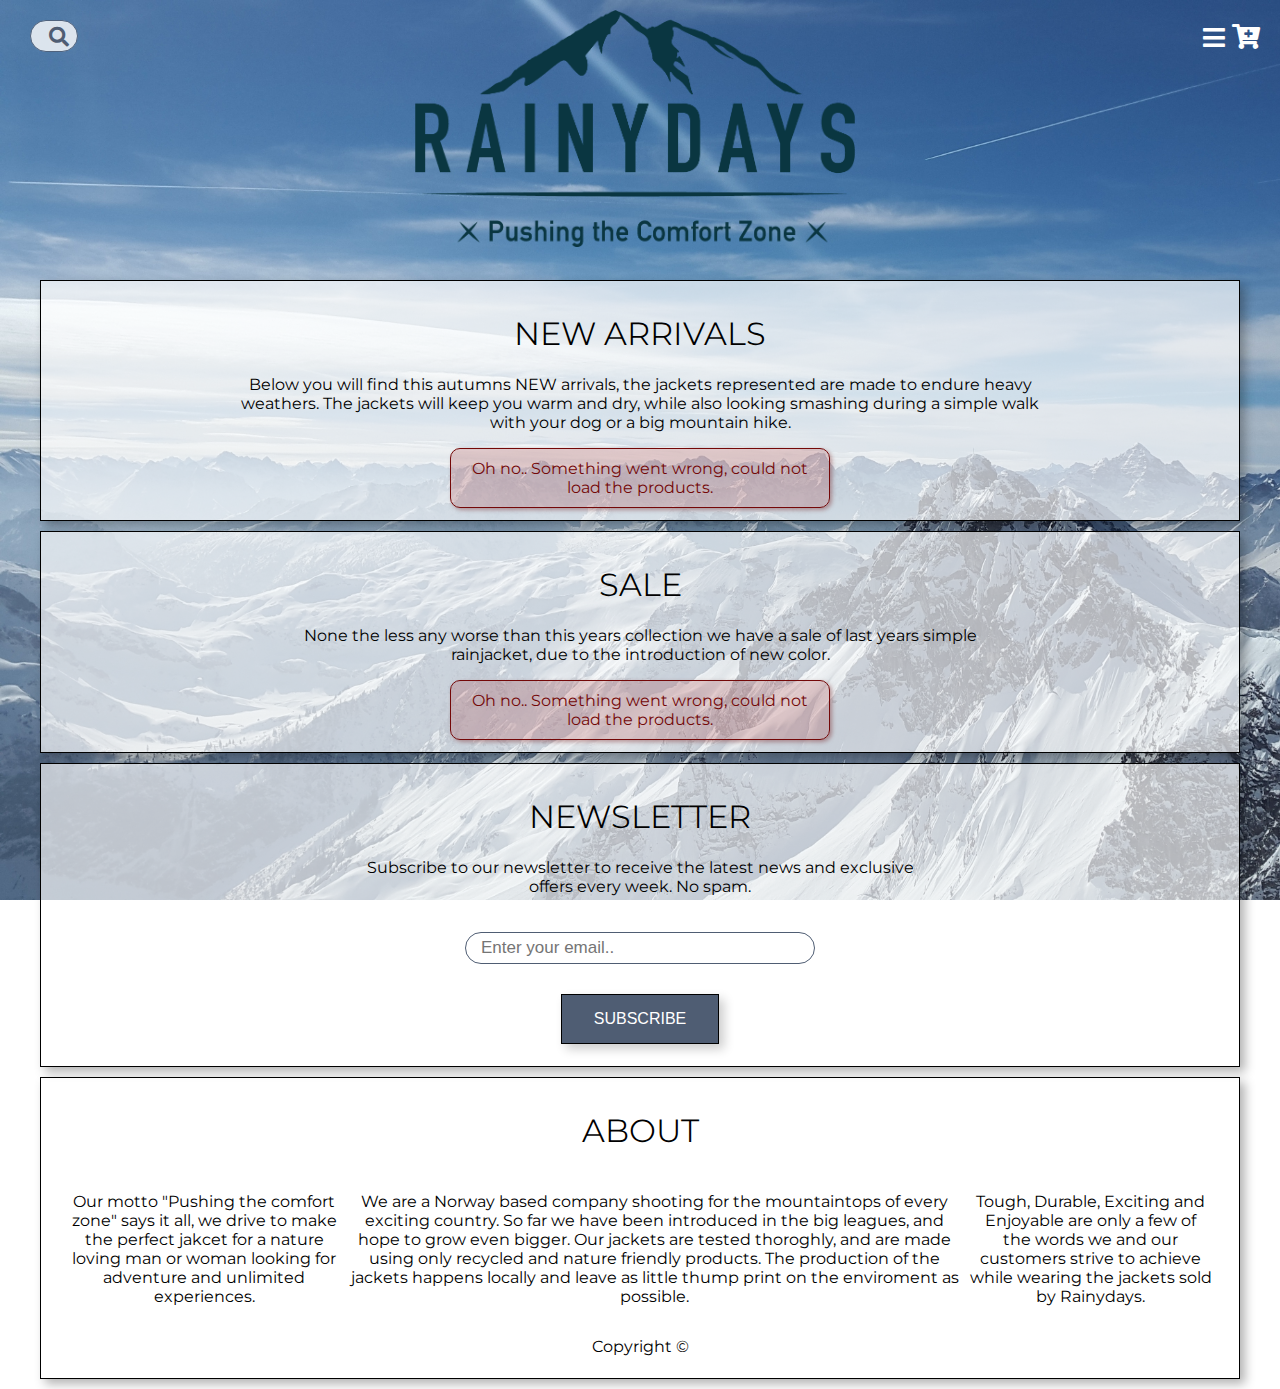
<file: index.html>
<!DOCTYPE html>
<html lang="en">
  <head>
    <meta charset="UTF-8" />
    <meta name="viewport" content="width=device-width, initial-scale=1.0" />
    <meta name="description" content="Pushing the Comfort Zone, Jackets made to endure all adventures" />
    <title>Rainydays | Home</title>
    <link href="css/main.css" rel="stylesheet"/>
    <link rel="stylesheet" href="https://use.fontawesome.com/releases/v5.10.2/css/all.css">
    <link href="https://cdnjs.cloudflare.com/ajax/libs/font-awesome/5.12.1/css/all.min.css" rel="stylesheet">
    <!-- Hotjar Tracking Code for https://tender-jepsen-cf4c7b.netlify.app/ -->
    <script>
    (function(h,o,t,j,a,r){
      h.hj=h.hj||function(){(h.hj.q=h.hj.q||[]).push(arguments)};
      h._hjSettings={hjid:2862229,hjsv:6};
      a=o.getElementsByTagName('head')[0];
      r=o.createElement('script');r.async=1;
      r.src=t+h._hjSettings.hjid+j+h._hjSettings.hjsv;
      a.appendChild(r);
      })(window,document,'https://static.hotjar.com/c/hotjar-','.js?sv=');
    </script>
  </head>
  <body>
    <div class="container">
      <header>
        <div class="headerselection">
          <div class="search-toggle">
            <input type="search" placeholder="Search..">
            <i class="fa fa-search"></i>
          </div>
          <div class="logo">
            <a href="index.html"><img src="images/rainydays_logo.png" alt="logo" style="width:100%"></a>
          </div>
          <div class="cart">
            <a href="cart.html"><label class="cart-label" for="cart-icon"><i class="fas fa-cart-plus"></i></label></a>
          </div>
        </div>
        <div class="main-nav">
          <label class="hamburger-label" for="hamburger-menu"><i class="fas fa-bars"></i></label>
          <input type="checkbox" id="hamburger-menu">
          <nav>
            <ul>
              <li><a href="index.html" class="active">Home</a></li>
              <li><a href="women.html">Women</a></li>
              <li><a href="men.html">Men</a></li>
              <li><a href="sizecharts.html">Sizecharts</a></li>
              <li><a href="contact.html">Contact</a></li>
              <li><a href="#About">About</a></li>
            </ul>
          </nav>
        </div>
      </header>
      <main>
        <section class="new-arrivals">
          <div class="title">
            <h1>NEW ARRIVALS</h1>
            <p>Below you will find this autumns NEW arrivals, the jackets represented are made to endure heavy weathers. The jackets will keep you warm and dry, while also looking smashing during a simple walk with your dog or a big mountain hike.</p>
          </div>
          <div class="new-jackets">
            <div class="loader"></div>
          </div>
        </section>
        <section class="sale">
          <div class="second-title">
            <h1>SALE</h1>
            <p>None the less any worse than this years collection we have a sale of last years simple rainjacket, due to the introduction of new color.</p>
          </div>
          <div class="sale-jackets">
            <div class="loader"></div>
          </div>
        </section>
        <section class="newsletter">
          <div class="newsletter-title">
            <h1>NEWSLETTER</h1>
            <p>Subscribe to our newsletter to receive the latest news and exclusive offers every week. No spam.</p>
          </div>
            <div class="email">
              <input type="email" placeholder="Enter your email..">
            </div>
            <div class="button">
              <a href="success.html"><input type="submit" class="the-button" value="SUBSCRIBE"></a>
            </div>
        </section>
      </main>
      <footer>
        <section class="about">
          <div class="about-title">
            <h1 id="About">ABOUT</h1>
          </div>
          <div class="about-paragraphs">
            <div class="about1">
              <p>Our motto "Pushing the comfort zone" says it all, we drive to make the perfect jakcet for a nature loving man or woman looking for adventure and unlimited experiences.</p>
            </div>
            <div class="about2">
              <p>We are a Norway based company shooting for the mountaintops of every exciting country. So far we have been introduced in the big leagues, and hope to grow even bigger. Our jackets are tested thoroghly, and are made using only recycled and nature friendly products. The production of the jackets happens locally and leave as little thump print on the enviroment as possible.</p>
            </div>
            <div class="about3">
              <p>Tough, Durable, Exciting and Enjoyable are only a few of the words we and our customers strive to achieve while wearing the jackets sold by Rainydays.</p>
            </div>
          </div>
        </section>  
        <div class="copyright">
          Copyright &copy; 
        </div>
      </footer>
    </div>
    <script src="js/products.js"></script>
  </body>
</html>
</file>
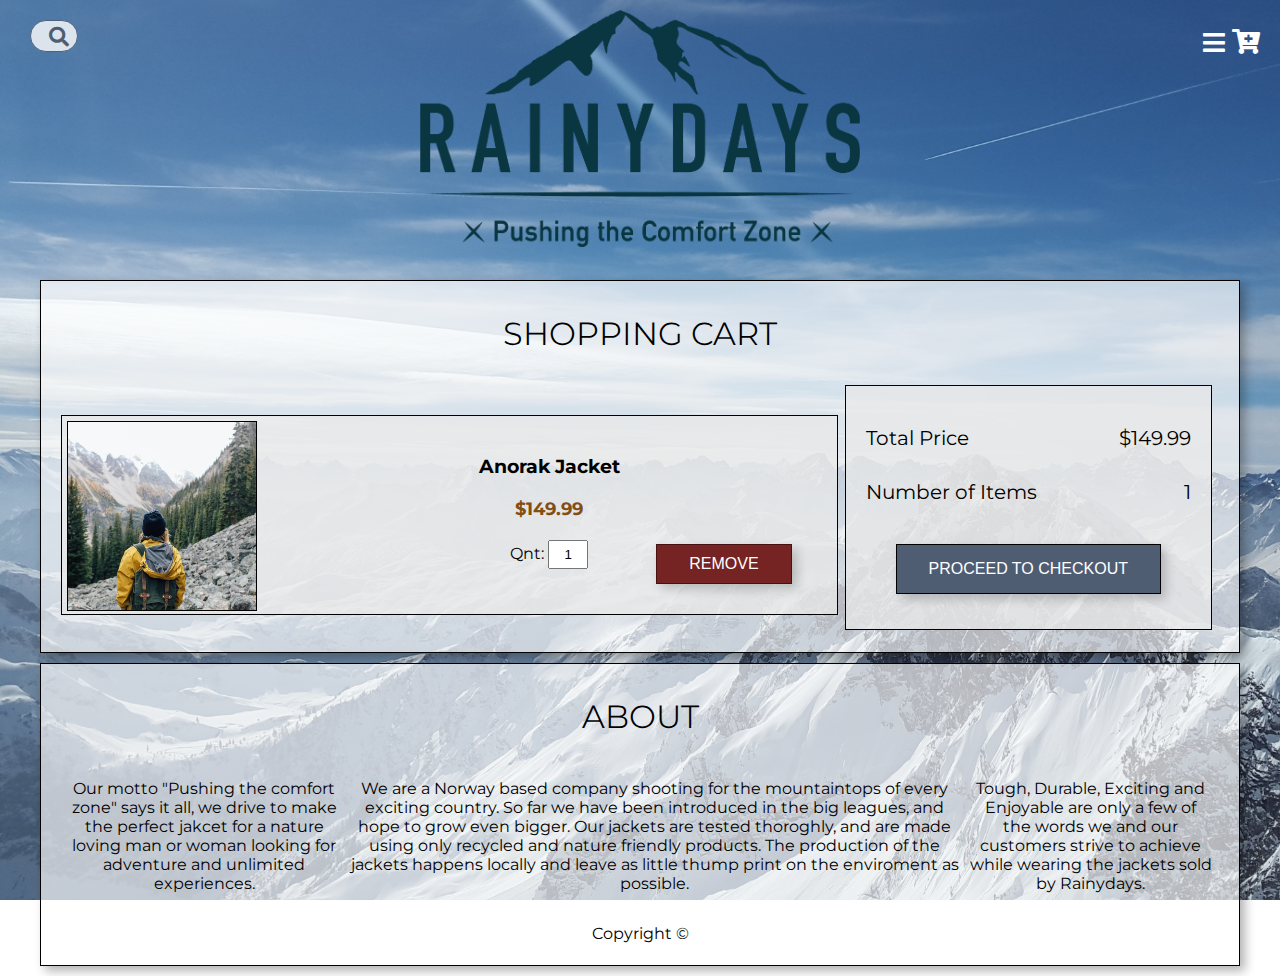
<file: cart.html>
<!DOCTYPE html>
<html lang="en">
  <head>
    <meta charset="UTF-8" />
    <meta name="viewport" content="width=device-width, initial-scale=1.0" />
    <meta name="description" content="Pushing the Comfort Zone, Jackets made to endure all adventures" />
    <title>Rainydays | Cart</title>
    <link href="css/main.css" rel="stylesheet"/>
    <link href="css/style.css" rel="stylesheet cart" />
    <link rel="stylesheet" href="https://use.fontawesome.com/releases/v5.10.2/css/all.css">
    <!-- Hotjar Tracking Code for https://tender-jepsen-cf4c7b.netlify.app/ -->
    <script>
    (function(h,o,t,j,a,r){
      h.hj=h.hj||function(){(h.hj.q=h.hj.q||[]).push(arguments)};
      h._hjSettings={hjid:2862229,hjsv:6};
      a=o.getElementsByTagName('head')[0];
      r=o.createElement('script');r.async=1;
      r.src=t+h._hjSettings.hjid+j+h._hjSettings.hjsv;
      a.appendChild(r);
      })(window,document,'https://static.hotjar.com/c/hotjar-','.js?sv=');
    </script>
  </head>
  <body>
    <div class="container">
      <header>
        <div class="header-selection">
          <div class="search-toggle">
            <input type="search" placeholder="Search..">
            <i class="fa fa-search"></i>
          </div>
          <div class="logo">
            <a href="index.html"><img src="images/rainydays_logo.png" alt="logo" style="width:100%"></a>
          </div>
          <div class="cart">
            <a href="cart.html"><label class="cart-label" for="cart-icon"><i class="fas fa-cart-plus"></i></label></a>
          </div>
        </div>
        <div class="main-nav">
          <label class="hamburger-label" for="hamburger-menu"><i class="fas fa-bars"></i></label>
          <input type="checkbox" id="hamburger-menu">
          <nav>
            <ul>
              <li><a href="index.html">Home</a></li>
              <li><a href="women.html">Women</a></li>
              <li><a href="men.html">Men</a></li>
              <li><a href="sizecharts.html">Sizecharts</a></li>
              <li><a href="contact.html">Contact</a></li>
              <li><a href="#About">About</a></li>
            </ul>
          </nav>
        </div>
      </header>
      <main>
        <section class="shopping-cart">
          <div class="title">
              <h1>SHOPPING CART</h1>
          </div>
          <div class="cart">
            <div class="products">
              <div class="product">
                <img class="product-image" src="images/productjackets/Jacket5.jpg" alt="Product Image">
                <div class="product-info-cart">
                  <h3 class="product-name">Anorak Jacket</h3>
                  <h2 class="product-price">$149.99</h2>
                  <p class="product-quantity">Qnt: 
                    <input value="1" name="">

                  <div class="remove-button">
                    <input type="submit" class="the-remove-button" value="REMOVE">
                  </div>
                </div>
              </div>
            </div>
            <div class="cart-total">
              <p>
                <span>Total Price</span>
                <span>$149.99</span>
              </p>
              <p>
                <span>Number of Items</span>
                <span>1</span>
              </p>
              <div class="button">
                <a href="checkout.html"><input type="submit" class="the-button" value="PROCEED TO CHECKOUT"></a>
            </div>
          </div>
        </section>  
      </main>
      <footer>
        <section class="about">
            <div class="about-title">
                <h1 id="About">ABOUT</h1>
            </div>
            <div class="about-paragraphs">
                <div class="about1">
                  <p>Our motto "Pushing the comfort zone" says it all, we drive to make the perfect jakcet for a nature loving man or woman looking for adventure and unlimited experiences.</p>
                </div>
                <div class="about2">
                  <p>We are a Norway based company shooting for the mountaintops of every exciting country. So far we have been introduced in the big leagues, and hope to grow even bigger. Our jackets are tested thoroghly, and are made using only recycled and nature friendly products. The production of the jackets happens locally and leave as little thump print on the enviroment as possible.</p>
                </div>
                <div class="about3">
                  <p>Tough, Durable, Exciting and Enjoyable are only a few of the words we and our customers strive to achieve while wearing the jackets sold by Rainydays.</p>
                </div>
            </div>
        </section>
            <div class="copyright">
                Copyright &copy; 
            </div>
    </footer>
</file>
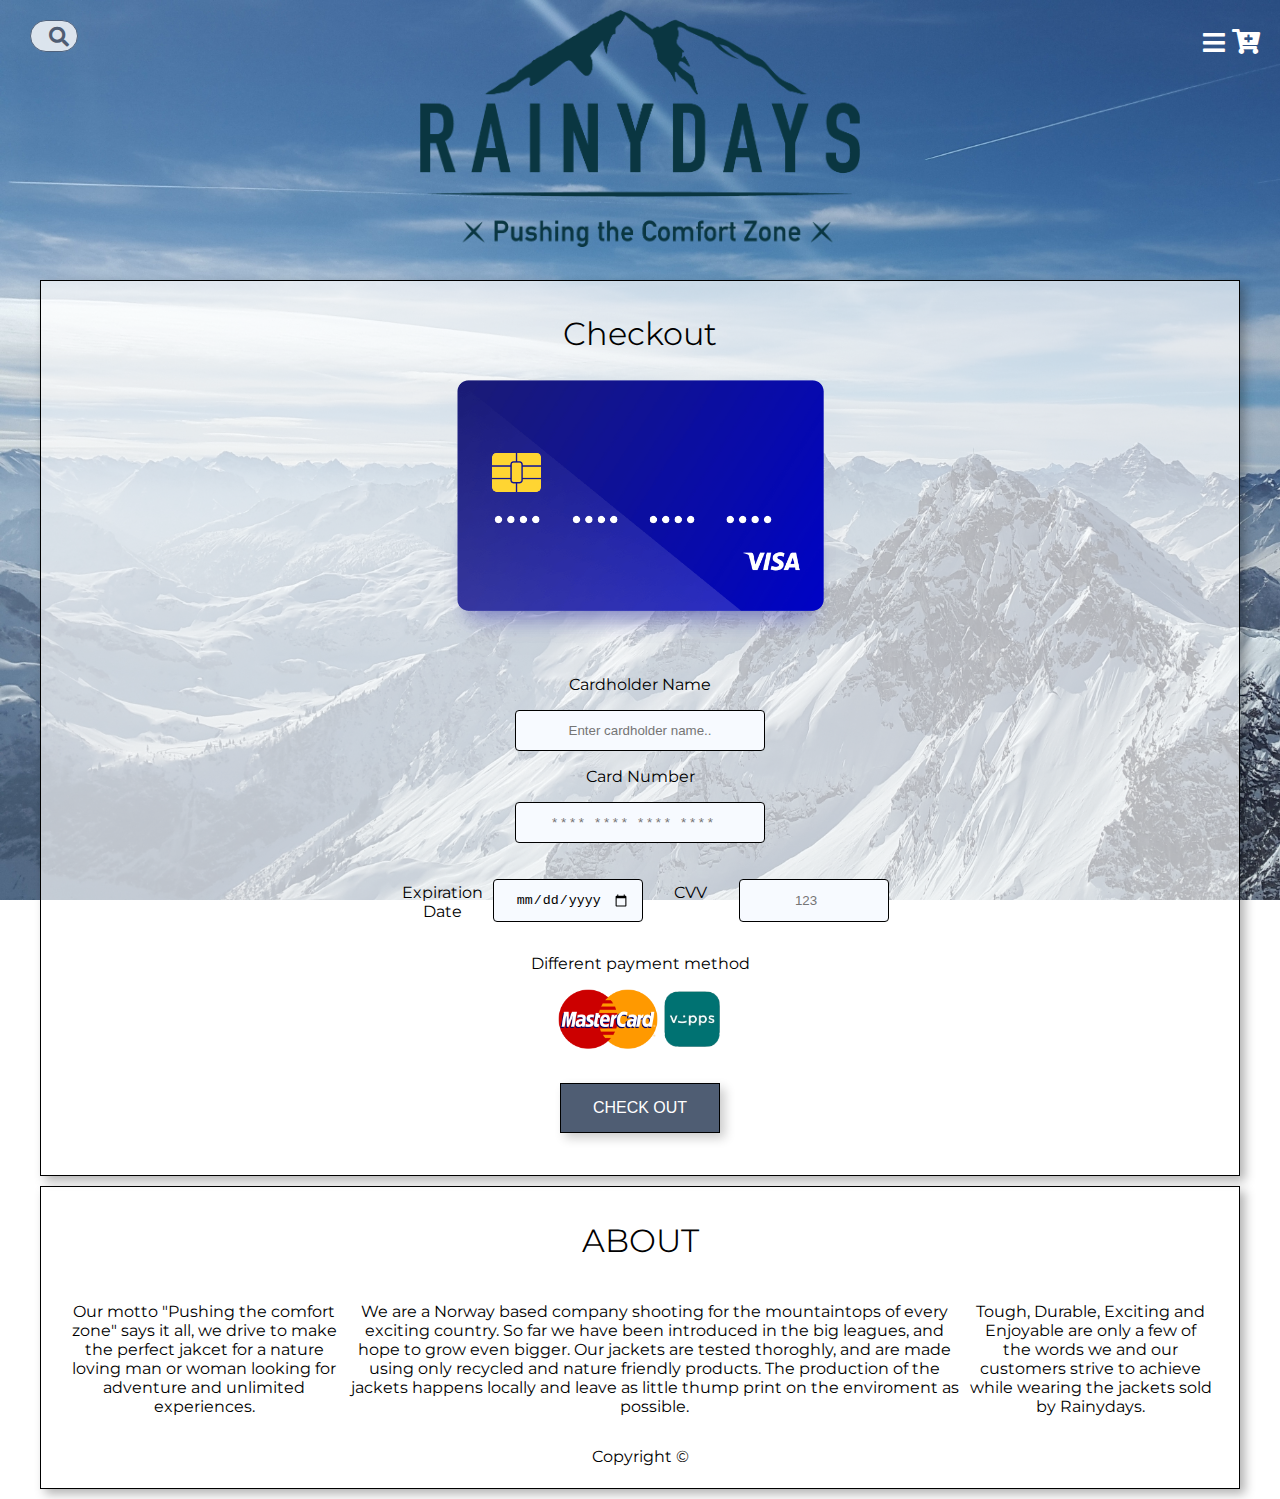
<file: checkout.html>
<!DOCTYPE html>
<html lang="en">
  <head>
    <meta charset="UTF-8" />
    <meta name="viewport" content="width=device-width, initial-scale=1.0" />
    <meta
      name="description"
      content="Pushing the Comfort Zone, Jackets made to endure all adventures"
    />
    <title>Rainydays | Checkout</title>
    <link href="css/main.css" rel="stylesheet" />
    <link href="css/style.css" rel="stylesheet checkout" />
    <link
      rel="stylesheet"
      href="https://use.fontawesome.com/releases/v5.10.2/css/all.css"
    />
  </head>
  <body>
    <div class="container">
      <header>
        <div class="header-selection">
          <div class="search-toggle">
            <input type="search" placeholder="Search.." />
            <i class="fa fa-search"></i>
          </div>
          <div class="logo">
            <a href="index.html"
              ><img
                src="images/rainydays_logo.png"
                alt="logo"
                style="width: 100%"
            /></a>
          </div>
          <div class="cart">
            <a href="cart.html"
              ><label class="cart-label" for="cart-icon"
                ><i class="fas fa-cart-plus"></i></label
            ></a>
          </div>
        </div>
        <div class="main-nav">
          <label class="hamburger-label" for="hamburger-menu"
            ><i class="fas fa-bars"></i
          ></label>
          <input type="checkbox" id="hamburger-menu" />
          <nav>
            <ul>
              <li><a href="index.html">Home</a></li>
              <li><a href="women.html">Women</a></li>
              <li><a href="men.html">Men</a></li>
              <li><a href="sizecharts.html">Sizecharts</a></li>
              <li><a href="contact.html">Contact</a></li>
              <li><a href="#About">About</a></li>
            </ul>
          </nav>
        </div>
      </header>

      <main>
        <section class="checkout">
          <div class="title">
            <h1>Checkout</h1>
          </div>

          <div class="card">
            <img class="card-img" src="images/VISA.png" alt="VISA card" />
          </div>

          <div class="checkout-card">
            <form id="form-checkout">
              <div class="message" id="successMessage">
                Thank You! Your payment was successful.
              </div>
              <div class="top">
                <p>Cardholder Name</p>
                <input
                  type="text"
                  class="fullName"
                  id="fullName"
                  name="fullName"
                  placeholder="Enter cardholder name.."
                />
                <div class="form-error" id="fullNameError">
                  Please enter the cardholders name
                </div>

                <p>Card Number</p>
                <input
                  type="number"
                  class="cardNumber"
                  id="cardNumber"
                  name="cardNumber"
                  placeholder=" * * * *   * * * *   * * * *   * * * * "
                />
                <div class="form-error" id="cardNumberError">
                  Cardnumber must be atleast 16 characters
                </div>
              </div>
              <div class="bottom">
                <p class="exp-head">Expiration Date</p>
                <input
                  type="date"
                  class="expirationDate"
                  id="expirationDate"
                  name="expirationDate"
                />
                <div class="form-error" id="expirationDateError">
                  Please fill in a date
                </div>

                <p class="cvv-head">CVV</p>
                <input
                  type="number"
                  class="cvv"
                  id="cvv"
                  name="cvv"
                  placeholder="123"
                />
                <div class="form-error" id="cvvError">
                  please add a three numbers
                </div>
              </div>

              <div class="payment-method">
                <p>Different payment method</p>
                <img
                  class="mastercard"
                  src="images/icons/mastercard.png"
                  alt="mastercard icon"
                />
                <img
                  class="vipps"
                  src="images/icons/vipps.png"
                  alt="vipps icon"
                />
              </div>
              <div class="button">
                <input type="submit" class="the-button" value="CHECK OUT" />
              </div>
            </form>
          </div>
        </section>
      </main>
      <footer>
        <section class="about">
          <div class="about-title">
            <h1 id="About">ABOUT</h1>
          </div>
          <div class="about-paragraphs">
            <div class="about1">
              <p>
                Our motto "Pushing the comfort zone" says it all, we drive to
                make the perfect jakcet for a nature loving man or woman looking
                for adventure and unlimited experiences.
              </p>
            </div>
            <div class="about2">
              <p>
                We are a Norway based company shooting for the mountaintops of
                every exciting country. So far we have been introduced in the
                big leagues, and hope to grow even bigger. Our jackets are
                tested thoroghly, and are made using only recycled and nature
                friendly products. The production of the jackets happens locally
                and leave as little thump print on the enviroment as possible.
              </p>
            </div>
            <div class="about3">
              <p>
                Tough, Durable, Exciting and Enjoyable are only a few of the
                words we and our customers strive to achieve while wearing the
                jackets sold by Rainydays.
              </p>
            </div>
          </div>
        </section>
        <div class="copyright">Copyright &copy;</div>
      </footer>
    </div>
    <script src="js/checkout.js"></script>
  </body>
</html>
</file>
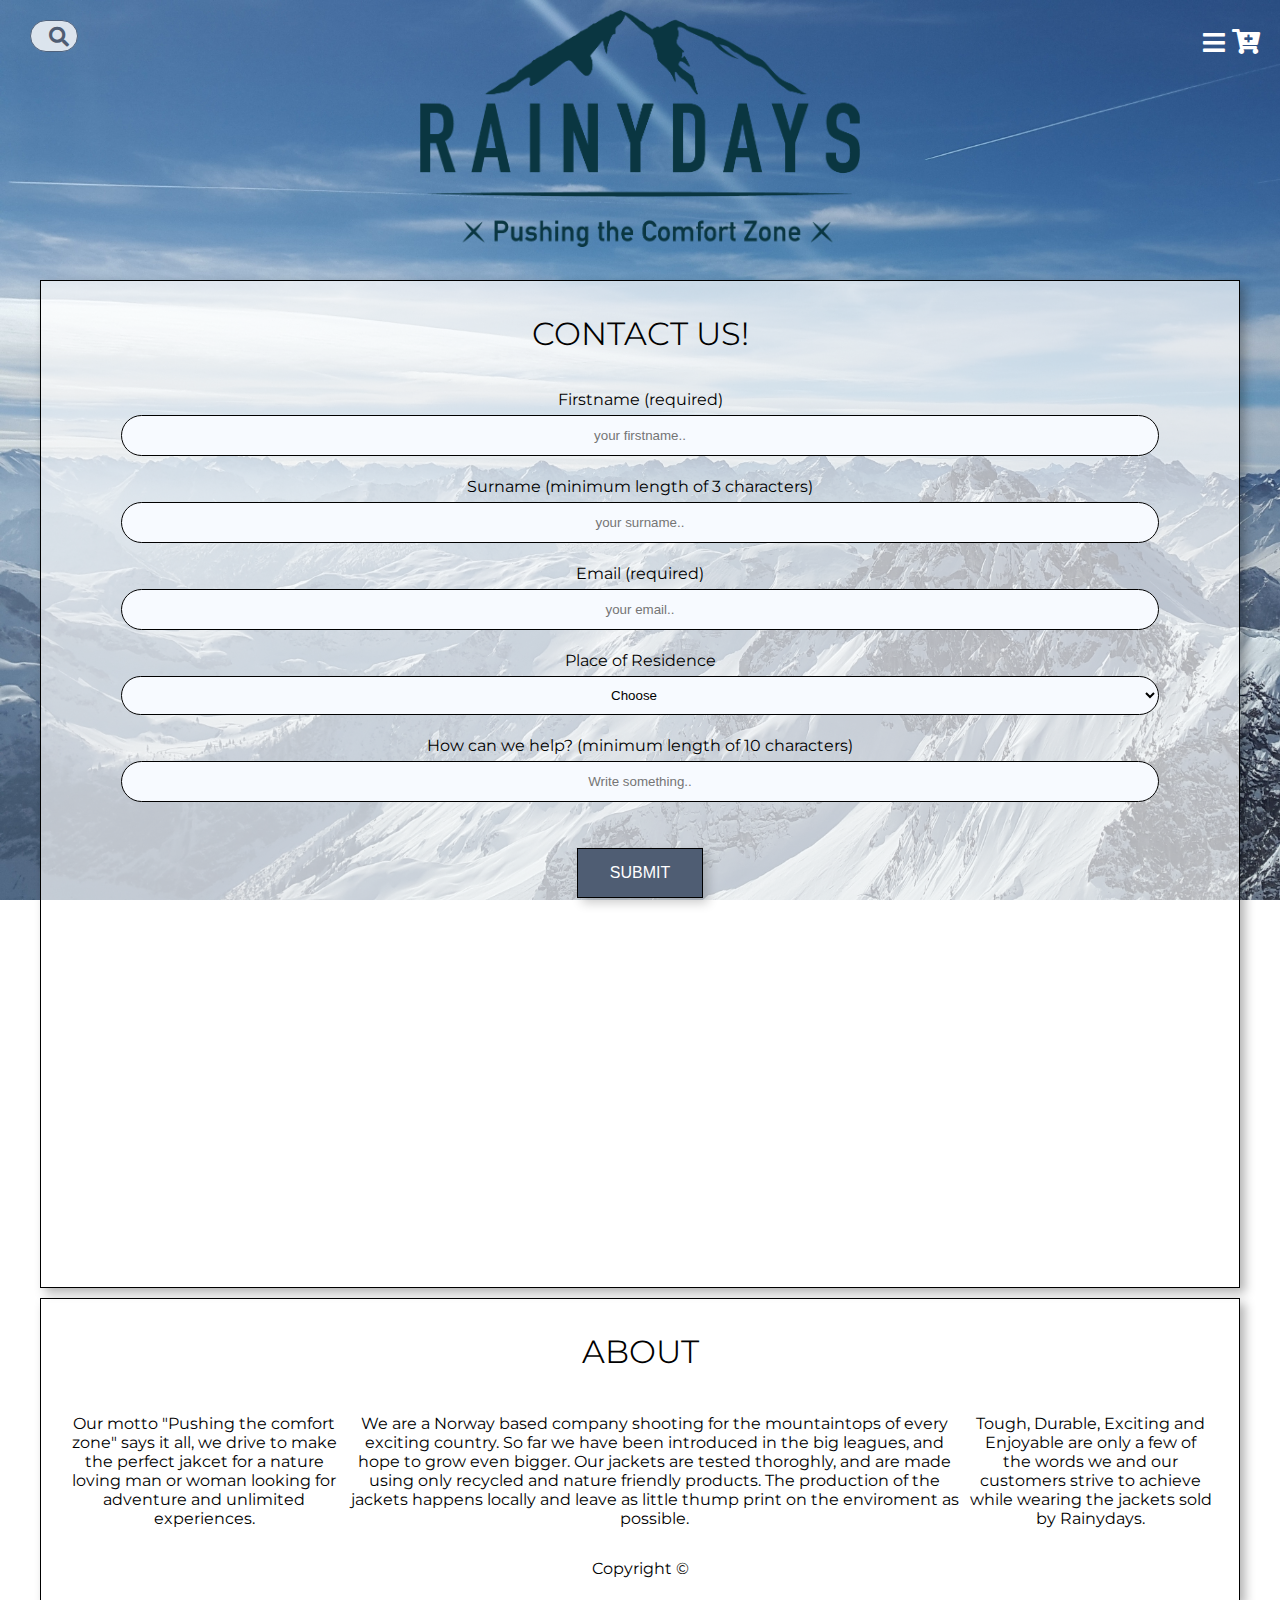
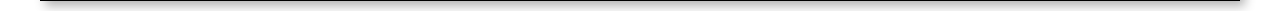
<file: contact.html>
<!DOCTYPE html>
<html lang="en">
  <head>
    <meta charset="UTF-8" />
    <meta name="viewport" content="width=device-width, initial-scale=1.0" />
    <meta name="description" content="Pushing the Comfort Zone, Jackets made to endure all adventures" />
    <title>Rainydays | Contact</title>
    <link href="css/style.css" rel="stylesheet"/>
    <link href="css/main.css" rel="stylesheet contact"/>
    <link rel="stylesheet" href="https://use.fontawesome.com/releases/v5.10.2/css/all.css">
    <!-- Hotjar Tracking Code for https://tender-jepsen-cf4c7b.netlify.app/ -->
    <script>
    (function(h,o,t,j,a,r){
      h.hj=h.hj||function(){(h.hj.q=h.hj.q||[]).push(arguments)};
      h._hjSettings={hjid:2862229,hjsv:6};
      a=o.getElementsByTagName('head')[0];
      r=o.createElement('script');r.async=1;
      r.src=t+h._hjSettings.hjid+j+h._hjSettings.hjsv;
      a.appendChild(r);
      })(window,document,'https://static.hotjar.com/c/hotjar-','.js?sv=');
    </script>
  </head>
  <body>
    <div class="container">
      <header>
        <div class="header-selection">
          <div class="search-toggle">
            <input type="search" placeholder="Search..">
            <i class="fa fa-search"></i>
          </div>
          <div class="logo">
            <a href="index.html"><img src="images/rainydays_logo.png" alt="logo" style="width:100%"></a>
          </div>
          <div class="cart">
            <a href="cart.html"><label class="cart-label" for="cart-icon"><i class="fas fa-cart-plus"></i></label></a>
          </div>
        </div>
        <div class="main-nav">
          <label class="hamburger-label" for="hamburger-menu"><i class="fas fa-bars"></i></label>
          <input type="checkbox" id="hamburger-menu">
          <nav>
            <ul>
              <li><a href="index.html">Home</a></li>
              <li><a href="women.html">Women</a></li>
              <li><a href="men.html">Men</a></li>
              <li><a href="sizecharts.html">Sizecharts</a></li>
              <li><a href="contact.html" class="active">Contact</a></li>
              <li><a href="#About">About</a></li>
            </ul>
          </nav>
        </div>
      </header>
      <main>
        <section class="contact">
        <div class="title">
          <h1>CONTACT US!</h1>
        </div>
        <div class="container">
                <form id="form-container">
                    <div class="message" id="successMessage">Your message was successfully sent!</div>
                    <div>
                        <label>
                            Firstname (required)
                            <input type="text" name="firstName" id="firstName" placeholder="your firstname.."/>
                        </label>
                        <div class="form-error" id="firstNameError">Please enter your firstname</div>
                    </div>
    
                    <div>
                        <label>
                            Surname (minimum length of 3 characters)
                            <input type="text" name="surName" id="surName" placeholder="your surname.."/>
                        </label>
                        <div class="form-error" id="surNameError">Your surname needs to be 3 or more characters</div>
                    </div>
    
                    <div>
                        <label>
                            Email (required)
                            <input type="email" name="email" id="email" placeholder="your email.."/>
                        </label>
                        <div class="form-error" id="emailError">Please enter your email adress</div>
                    </div>

                    <div>
                        <label for="residence">Place of Residence</label>
                        <select id="residence" name="residence">
                            <option value="one">Choose</option>
                            <option value="two">Wherever my new jacket takes me</option>
                        </select>
                    </div>
    
                    <div>
                        <label>
                            How can we help? (minimum length of 10 characters)
                            <input type="text" name="subject" id="subject" placeholder="Write something..">
                        </label>
                        <div class="form-error" id="subjectError">The subject needs to be a minimum of 10 characters</div>
                    </div>

                    <div class="button">
                        <button type="submit" class="the-button">SUBMIT</button>
                    </div>
                </form>
        </div>
        </section>
      </main>
    <footer>
      <section class="about">
        <div class="about-title">
            <h1 id="About">ABOUT</h1>
        </div>
        <div class="about-paragraphs">
            <div class="about1">
                <p>Our motto "Pushing the comfort zone" says it all, we drive to make the perfect jakcet for a nature loving man or woman looking for adventure and unlimited experiences.</p>
            </div>
            <div class="about2">
                <p>We are a Norway based company shooting for the mountaintops of every exciting country. So far we have been introduced in the big leagues, and hope to grow even bigger. Our jackets are tested thoroghly, and are made using only recycled and nature friendly products. The production of the jackets happens locally and leave as little thump print on the enviroment as possible.</p>
            </div>
            <div class="about3">
                <p>Tough, Durable, Exciting and Enjoyable are only a few of the words we and our customers strive to achieve while wearing the jackets sold by Rainydays.</p>
            </div>
        </div>
    </section>
        <div class="copyright">
            Copyright &copy; 
        </div>
    </footer>
    </div>
    <script src="js/contact.js"></script>
  </body>
</html>
</file>
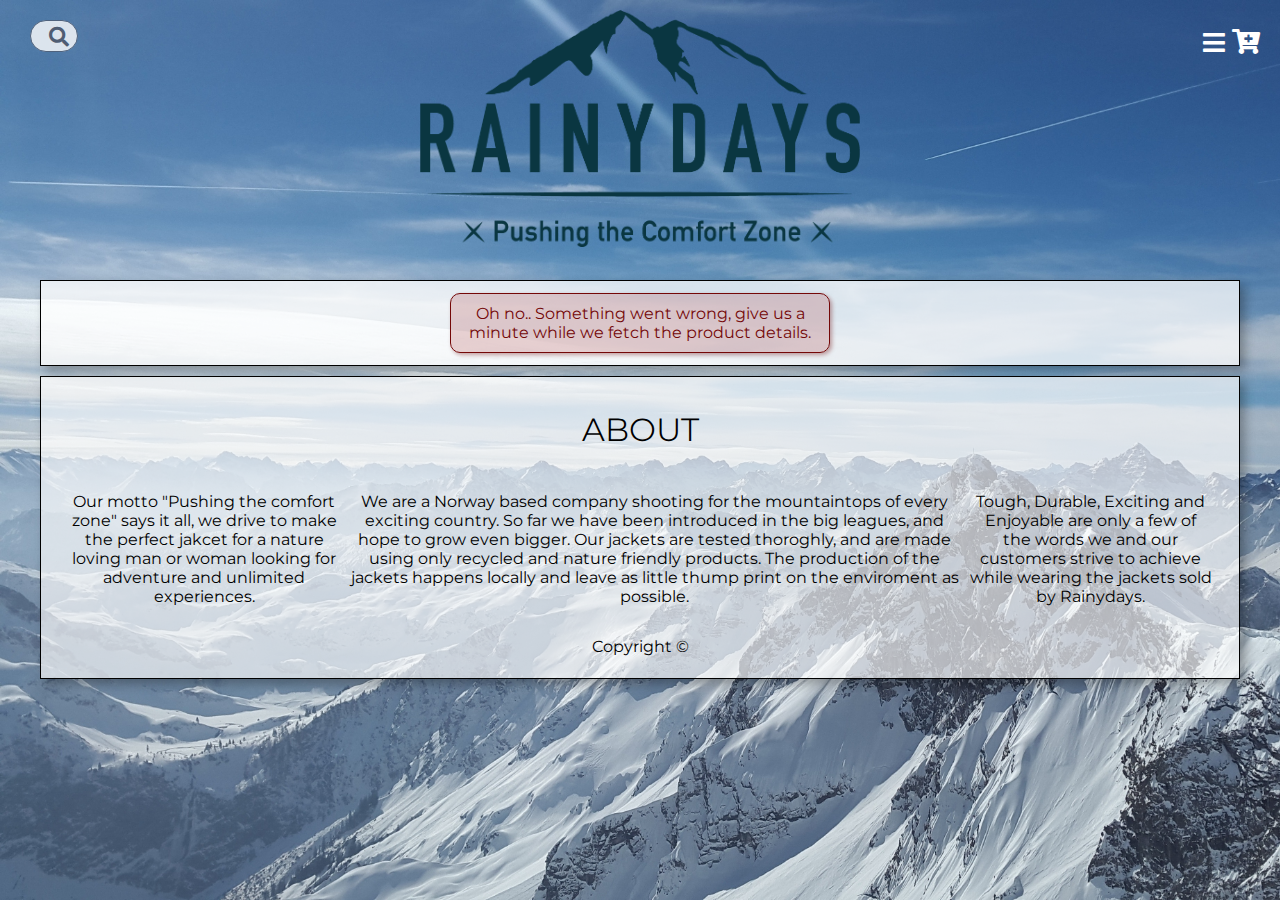
<file: jacket.html>
<!DOCTYPE html>
<html lang="en">
  <head>
    <meta charset="UTF-8" />
    <meta name="viewport" content="width=device-width, initial-scale=1.0" />
    <meta name="description" content="Pushing the Comfort Zone, Jackets made to endure all adventures" />
    <title></title>
    <link href="css/main.css" rel="stylesheet"/>
    <link href="css/style.css" rel="stylesheet jacket"/>
    <link rel="stylesheet" href="https://use.fontawesome.com/releases/v5.10.2/css/all.css">
    <!-- Hotjar Tracking Code for https://tender-jepsen-cf4c7b.netlify.app/ -->
    <script>
    (function(h,o,t,j,a,r){
      h.hj=h.hj||function(){(h.hj.q=h.hj.q||[]).push(arguments)};
      h._hjSettings={hjid:2862229,hjsv:6};
      a=o.getElementsByTagName('head')[0];
      r=o.createElement('script');r.async=1;
      r.src=t+h._hjSettings.hjid+j+h._hjSettings.hjsv;
      a.appendChild(r);
      })(window,document,'https://static.hotjar.com/c/hotjar-','.js?sv=');
    </script>
  </head>
  <body>
    <div class="container">
      <header>
        <div class="header-selection">
          <div class="search-toggle">
            <input type="search" placeholder="Search..">
            <i class="fa fa-search"></i>
          </div>
          <div class="logo">
            <a href="index.html"><img src="images/rainydays_logo.png" alt="logo" style="width:100%"></a>
          </div>
          <div class="cart">
            <a href="cart.html"><label class="cart-label" for="cart-icon"><i class="fas fa-cart-plus"></i></label></a>
          </div>
        </div>
        <div class="main-nav">
          <label class="hamburger-label" for="hamburger-menu"><i class="fas fa-bars"></i></label>
          <input type="checkbox" id="hamburger-menu">
          <nav>
            <ul>
              <li><a href="index.html">Home</a></li>
              <li><a href="women.html">Women</a></li>
              <li><a href="men.html">Men</a></li>
              <li><a href="sizecharts.html">Sizecharts</a></li>
              <li><a href="contact.html">Contact</a></li>
              <li><a href="#About">About</a></li>
            </ul>
          </nav>
        </div>
      </header>
      <main>
        <section class="jacket-details">
        <div class="title">
        </div>
        <div class="content">
          <div class="loader"></div>
        </div>
        </section>
      </main>
    <footer>
      <section class="about">
        <div class="about-title">
            <h1 id="About">ABOUT</h1>
        </div>
        <div class="about-paragraphs">
            <div class="about1">
                <p>Our motto "Pushing the comfort zone" says it all, we drive to make the perfect jakcet for a nature loving man or woman looking for adventure and unlimited experiences.</p>
            </div>
            <div class="about2">
                <p>We are a Norway based company shooting for the mountaintops of every exciting country. So far we have been introduced in the big leagues, and hope to grow even bigger. Our jackets are tested thoroghly, and are made using only recycled and nature friendly products. The production of the jackets happens locally and leave as little thump print on the enviroment as possible.</p>
            </div>
            <div class="about3">
                <p>Tough, Durable, Exciting and Enjoyable are only a few of the words we and our customers strive to achieve while wearing the jackets sold by Rainydays.</p>
            </div>
        </div>
    </section>
        <div class="copyright">
            Copyright &copy; 
        </div>
    </footer>
  </div>
  <script src="js/details.js"></script>
</body> 
</html>
</file>
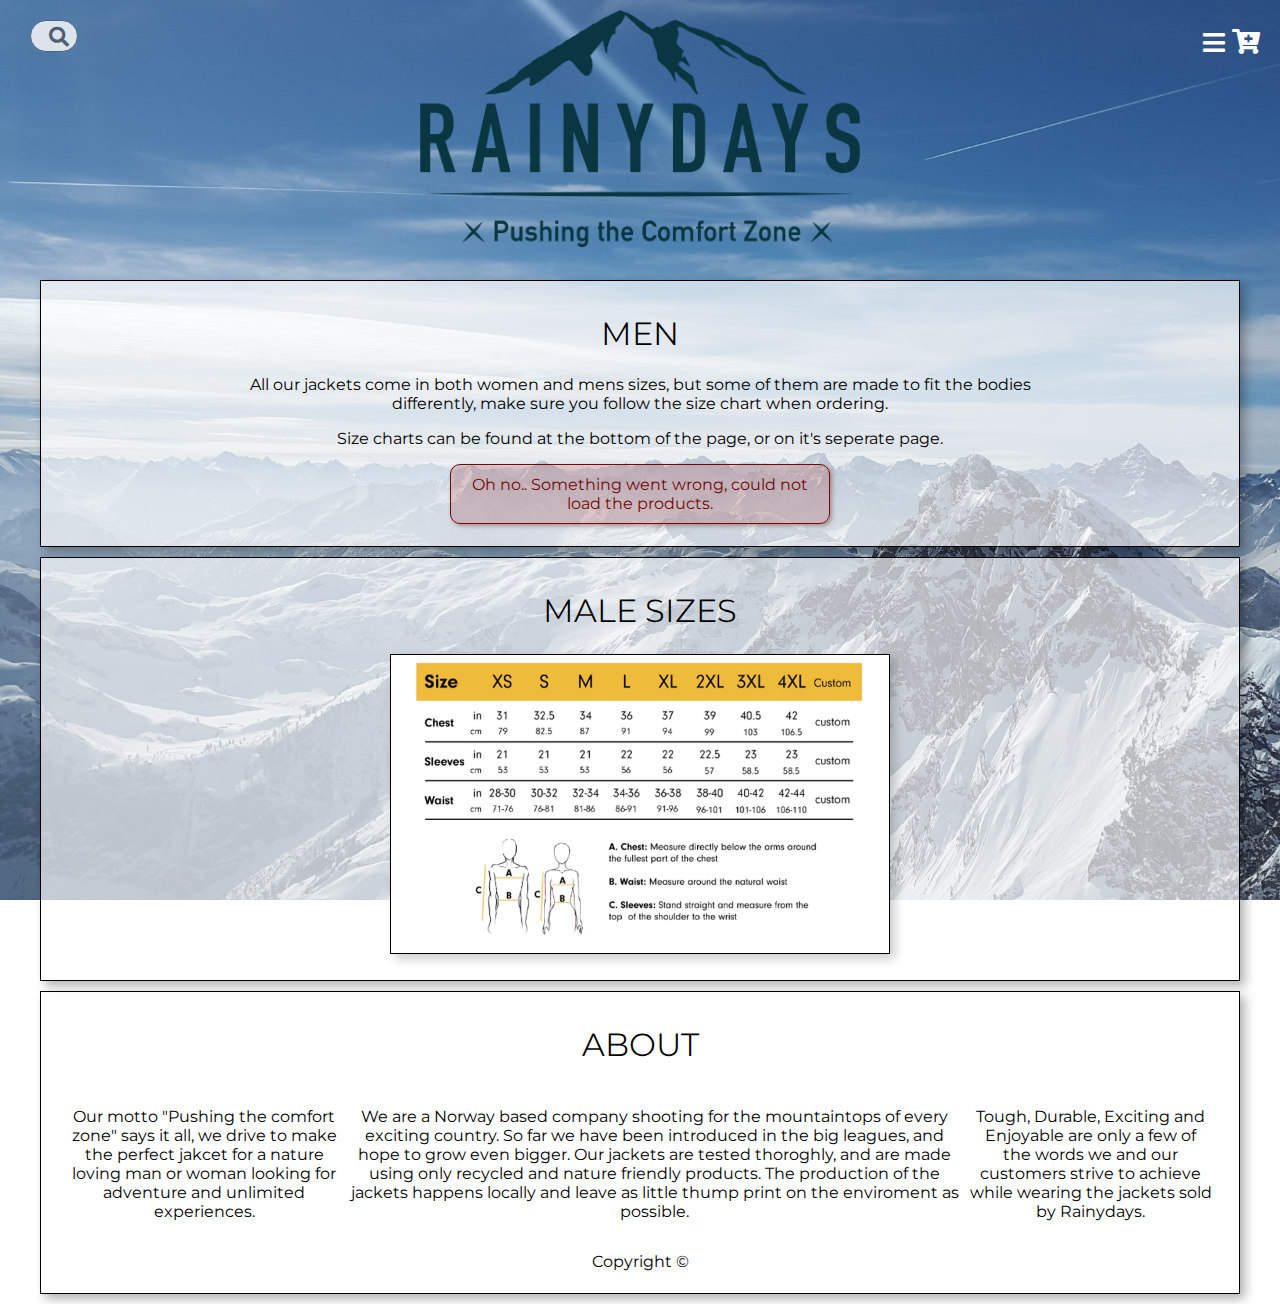
<file: men.html>
<!DOCTYPE html>
<html lang="en">
  <head>
    <meta charset="UTF-8" />
    <meta name="viewport" content="width=device-width, initial-scale=1.0" />
    <meta name="description" content="Pushing the Comfort Zone, Jackets made to endure all adventures" />
    <title>Rainydays | Men</title>
    <link href="css/main.css" rel="stylesheet"/>
    <link href="css/style.css" rel="stylesheet men" />
    <link rel="stylesheet" href="https://use.fontawesome.com/releases/v5.10.2/css/all.css">
    <!-- Hotjar Tracking Code for https://tender-jepsen-cf4c7b.netlify.app/ -->
    <script>
      (function(h,o,t,j,a,r){
      h.hj=h.hj||function(){(h.hj.q=h.hj.q||[]).push(arguments)};
      h._hjSettings={hjid:2862229,hjsv:6};
      a=o.getElementsByTagName('head')[0];
      r=o.createElement('script');r.async=1;
      r.src=t+h._hjSettings.hjid+j+h._hjSettings.hjsv;
      a.appendChild(r);
      })(window,document,'https://static.hotjar.com/c/hotjar-','.js?sv=');
    </script>
  </head>
  <body>
    <div class="container">
      <header>
        <div class="header-selection">
          <div class="search-toggle">
            <input type="search" placeholder="Search..">
            <i class="fa fa-search"></i>
          </div>
          <div class="logo">
            <a href="index.html"><img src="images/rainydays_logo.png" alt="logo" style="width:100%"></a>
          </div>
          <div class="cart">
              <a href="cart.html"><label class="cart-label" for="cart-icon"><i class="fas fa-cart-plus"></i></label></a>
          </div>
        </div>
        <div class="main-nav">
          <label class="hamburger-label" for="hamburger-menu"><i class="fas fa-bars"></i></label>
          <input type="checkbox" id="hamburger-menu">
          <nav>
            <ul>
              <li><a href="index.html">Home</a></li>
              <li><a href="women.html">Women</a></li>
              <li><a href="men.html" class="active">Men</a></li>
              <li><a href="sizecharts.html">Sizecharts</a></li>
              <li><a href="contact.html">Contact</a></li>
              <li><a href="#About">About</a></li>
            </ul>
          </nav>
        </div>
      </header>
      <main>
        <section class="men">
          <div class="title">
            <h1>MEN</h1>
            <p>All our jackets come in both women and mens sizes, but some of them are made to fit the bodies differently, make sure you follow the size chart when ordering.</p>
            <p>Size charts can be found at the bottom of the page, or on it's seperate page.</p>
          </div>
          <div class="jackets">
            <div class="loader"></div>
          </div>
        </section>
        <section class="men-sizechart">
            <div>
                <h1>MALE SIZES</h1>
            </div>
            <a href="sizecharts.html"><img class="sizechart-img" src="../images/sizechart/Sizecharts.jpg"></a>
        </section>
      </main>
      <footer>
          <section class="about">
              <div class="about-title">
                  <h1 id="About">ABOUT</h1>
              </div>
              <div class="about-paragraphs">
                  <div class="about1">
                    <p>Our motto "Pushing the comfort zone" says it all, we drive to make the perfect jakcet for a nature loving man or woman looking for adventure and unlimited experiences.</p>
                  </div>
                  <div class="about2">
                    <p>We are a Norway based company shooting for the mountaintops of every exciting country. So far we have been introduced in the big leagues, and hope to grow even bigger. Our jackets are tested thoroghly, and are made using only recycled and nature friendly products. The production of the jackets happens locally and leave as little thump print on the enviroment as possible.</p>
                  </div>
                  <div class="about3">
                    <p>Tough, Durable, Exciting and Enjoyable are only a few of the words we and our customers strive to achieve while wearing the jackets sold by Rainydays.</p>
                  </div>
              </div>
          </section>
              <div class="copyright">
                  Copyright &copy; 
              </div>
      </footer>
    </div>
    <script src="js/products.js"></script>
  </body> 
</html>
</file>
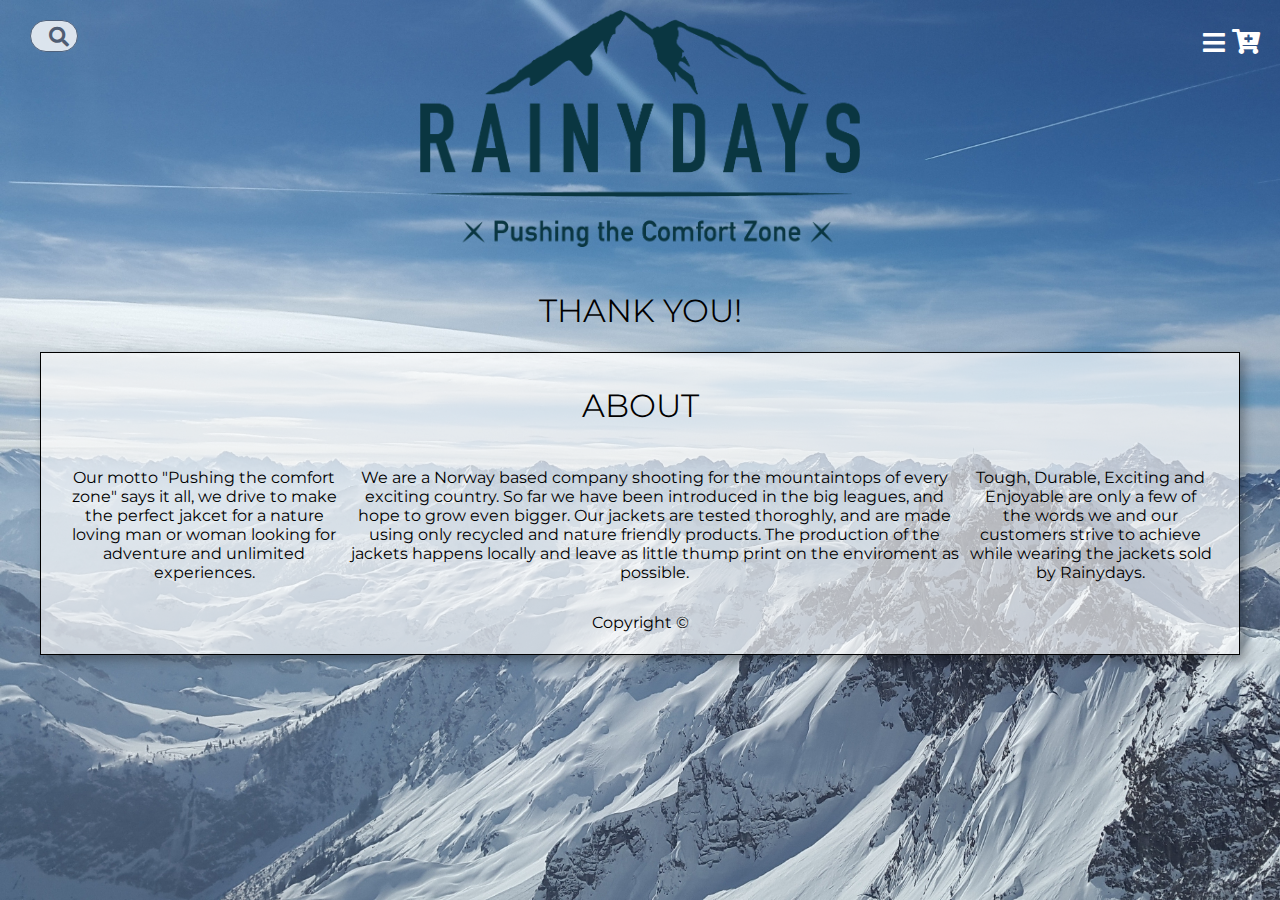
<file: success.html>
<!DOCTYPE html>
<html lang="en">
  <head>
    <meta charset="UTF-8" />
    <meta name="viewport" content="width=device-width, initial-scale=1.0" />
    <meta name="description" content="Pushing the Comfort Zone, Jackets made to endure all adventures" />
    <title>Rainydays | ThankYou</title>
    <link href="css/main.css" rel="stylesheet" />
    <link href="css/style.css" rel="stylesheet success" />
    <link rel="stylesheet" href="https://use.fontawesome.com/releases/v5.10.2/css/all.css">
    <!-- Hotjar Tracking Code for https://tender-jepsen-cf4c7b.netlify.app/ -->
    <script>
    (function(h,o,t,j,a,r){
      h.hj=h.hj||function(){(h.hj.q=h.hj.q||[]).push(arguments)};
      h._hjSettings={hjid:2862229,hjsv:6};
      a=o.getElementsByTagName('head')[0];
      r=o.createElement('script');r.async=1;
      r.src=t+h._hjSettings.hjid+j+h._hjSettings.hjsv;
      a.appendChild(r);
      })(window,document,'https://static.hotjar.com/c/hotjar-','.js?sv=');
    </script>
  </head>
  <body>
    <div class="container">
      <header>
        <div class="header-selection">
          <div class="search-toggle">
            <input type="search" placeholder="Search..">
            <i class="fa fa-search"></i>
          </div>
          <div class="logo">
            <a href="index.html"><img src="images/rainydays_logo.png" alt="logo" style="width:100%"></a>
          </div>
          <div class="cart">
            <a href="cart.html"><label class="cart-label" for="cart-icon"><i class="fas fa-cart-plus"></i></label></a>
          </div>
        </div>
        <div class="main-nav">
          <label class="hamburger-label" for="hamburger-menu"><i class="fas fa-bars"></i></label>
          <input type="checkbox" id="hamburger-menu">
          <nav>
            <ul>
              <li><a href="index.html">Home</a></li>
              <li><a href="women.html">Women</a></li>
              <li><a href="men.html">Men</a></li>
              <li><a href="sizecharts.html">Sizecharts</a></li>
              <li><a href="contact.html">Contact</a></li>
              <li><a href="#About">About</a></li>
            </ul>
          </nav>
        </div>
      </header>
      <main>
        <section class="success">
        <div class="title">
          <h1>THANK YOU!</h1>
        </div>
        </section>
      </main>
    <footer>
      <section class="about">
        <div class="about-title">
            <h1 id="About">ABOUT</h1>
        </div>
        <div class="about-paragraphs">
            <div class="about1">
                <p>Our motto "Pushing the comfort zone" says it all, we drive to make the perfect jakcet for a nature loving man or woman looking for adventure and unlimited experiences.</p>
            </div>
            <div class="about2">
                <p>We are a Norway based company shooting for the mountaintops of every exciting country. So far we have been introduced in the big leagues, and hope to grow even bigger. Our jackets are tested thoroghly, and are made using only recycled and nature friendly products. The production of the jackets happens locally and leave as little thump print on the enviroment as possible.</p>
            </div>
            <div class="about3">
                <p>Tough, Durable, Exciting and Enjoyable are only a few of the words we and our customers strive to achieve while wearing the jackets sold by Rainydays.</p>
            </div>
        </div>
    </section>
        <div class="copyright">
            Copyright &copy; 
        </div>
    </footer>
</file>
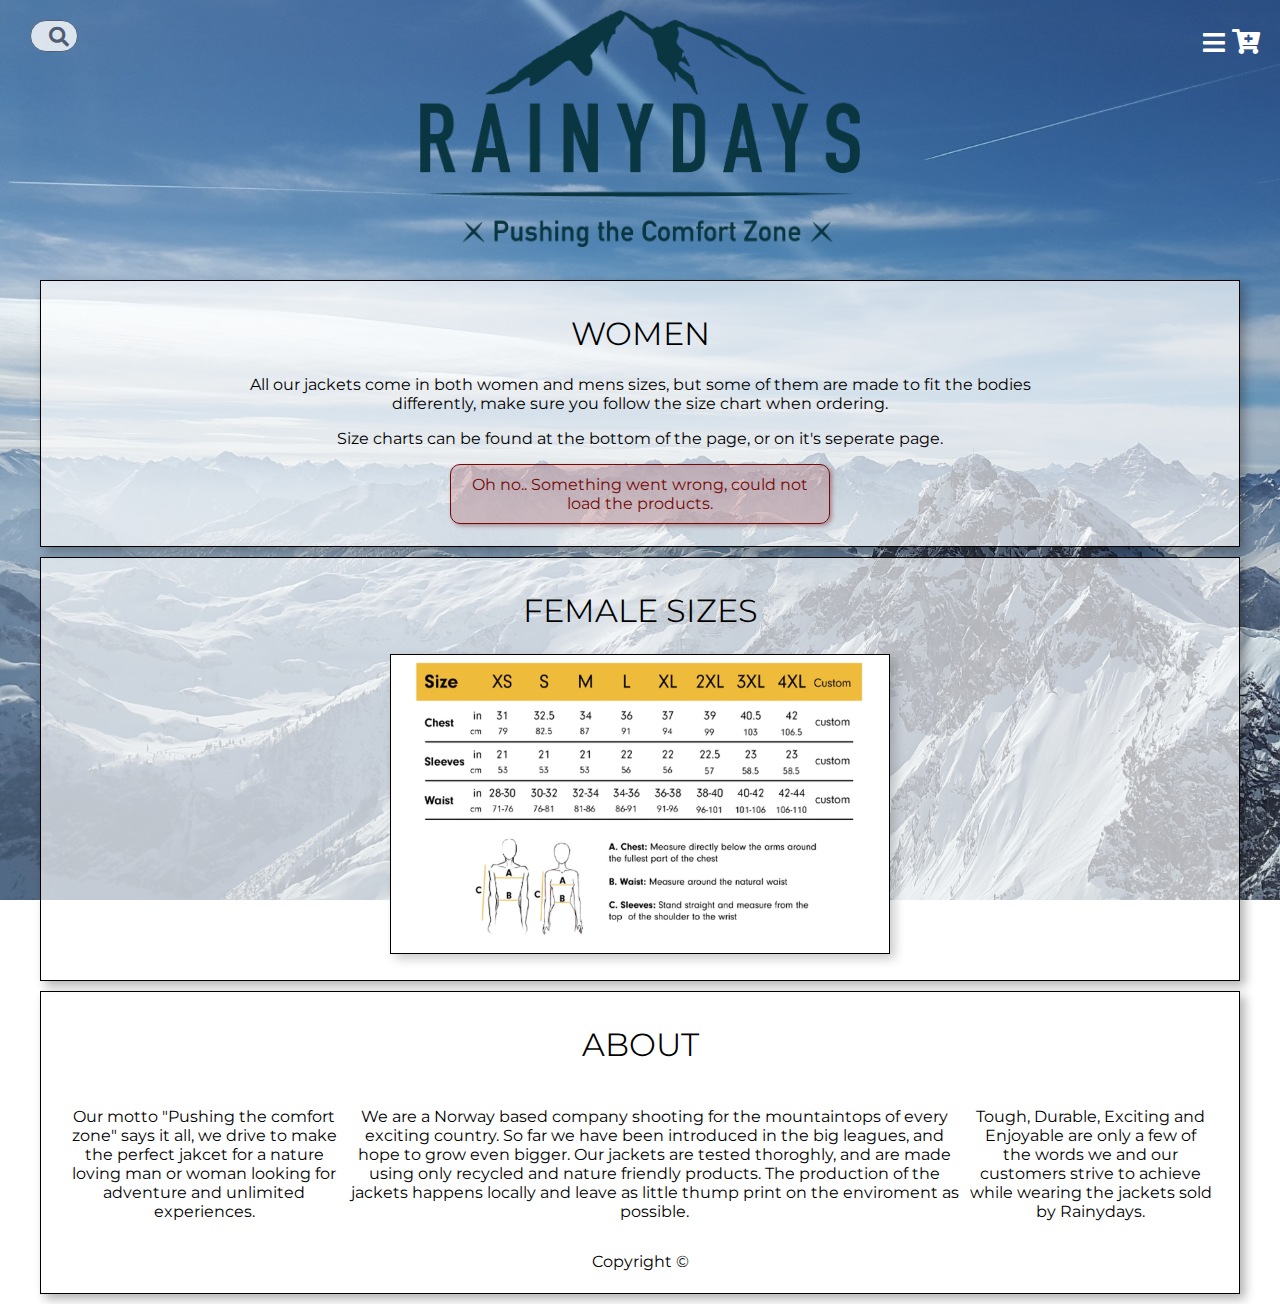
<file: women.html>
<!DOCTYPE html>
<html lang="en">
  <head>
    <meta charset="UTF-8" />
    <meta name="viewport" content="width=device-width, initial-scale=1.0" />
    <meta name="description" content="Pushing the Comfort Zone, Jackets made to endure all adventures" />
    <title>Rainydays | Women</title>
    <link href="css/main.css" rel="stylesheet"/>
    <link href="css/style.css" rel="stylesheet women" />
    <link rel="stylesheet" href="https://use.fontawesome.com/releases/v5.10.2/css/all.css">
    <!-- Hotjar Tracking Code for https://tender-jepsen-cf4c7b.netlify.app/ -->
    <script>
    (function(h,o,t,j,a,r){
      h.hj=h.hj||function(){(h.hj.q=h.hj.q||[]).push(arguments)};
      h._hjSettings={hjid:2862229,hjsv:6};
      a=o.getElementsByTagName('head')[0];
      r=o.createElement('script');r.async=1;
      r.src=t+h._hjSettings.hjid+j+h._hjSettings.hjsv;
      a.appendChild(r);
      })(window,document,'https://static.hotjar.com/c/hotjar-','.js?sv=');
    </script>
  </head>
  <body>
    <div class="container">
      <header>
        <div class="header-selection">
          <div class="search-toggle">
            <input type="search" placeholder="Search..">
            <i class="fa fa-search"></i>
          </div>
          <div class="logo">
            <a href="index.html"><img src="images/rainydays_logo.png" alt="logo" style="width:100%"></a>
          </div>
          <div class="cart">
            <a href="cart.html"><label class="cart-label" for="cart-icon"><i class="fas fa-cart-plus"></i></label></a>
          </div>
        </div>
        <div class="main-nav">
          <label class="hamburger-label" for="hamburger-menu"><i class="fas fa-bars"></i></label>
          <input type="checkbox" id="hamburger-menu">
          <nav>
            <ul>
              <li><a href="index.html">Home</a></li>
              <li><a href="women.html" class="active">Women</a></li>
              <li><a href="men.html">Men</a></li>
              <li><a href="sizecharts.html">Sizecharts</a></li>
              <li><a href="contact.html">Contact</a></li>
              <li><a href="#About">About</a></li>
            </ul>
          </nav>
        </div>
      </header>
      <main>
        <section class="women">
          <div class="title">
            <h1>WOMEN</h1>
            <p>All our jackets come in both women and mens sizes, but some of them are made to fit the bodies differently, make sure you follow the size chart when ordering.</p>
            <p>Size charts can be found at the bottom of the page, or on it's seperate page.</p>
          </div>
          <div class="jackets">
            <div class="loader"></div>
          </div>
        </section>
        <section class="women-sizechart">
            <div>
                <h1>FEMALE SIZES</h1>
            </div>
            <a href="sizecharts.html"><img class="sizechart-img" src="../images/sizechart/Sizecharts.jpg"></a>
        </section>
      </main>
      <footer>
        <section class="about">
            <div class="about-title">
                <h1 id="About">ABOUT</h1>
            </div>
            <div class="about-paragraphs">
                <div class="about1">
                    <p>Our motto "Pushing the comfort zone" says it all, we drive to make the perfect jakcet for a nature loving man or woman looking for adventure and unlimited experiences.</p>
                </div>
                <div class="about2">
                    <p>We are a Norway based company shooting for the mountaintops of every exciting country. So far we have been introduced in the big leagues, and hope to grow even bigger. Our jackets are tested thoroghly, and are made using only recycled and nature friendly products. The production of the jackets happens locally and leave as little thump print on the enviroment as possible.</p>
                </div>
                <div class="about3">
                    <p>Tough, Durable, Exciting and Enjoyable are only a few of the words we and our customers strive to achieve while wearing the jackets sold by Rainydays.</p>
                </div>
            </div>
        </section>
            <div class="copyright">
                Copyright &copy; 
            </div>
      </footer>
    </div>
    <script src="js/products.js"></script>
  </body> 
</html>
</file>
<file: css/main.css>
@import url("https://fonts.googleapis.com/css2?family=Montserrat:wght@300;500&family=Playfair+Display+SC&display=swap");

body {
  font-family: "Montserrat";
  background-image: url(../images/background.jpg);
  background-repeat: no-repeat;
  background-size: cover;
  background-attachment: fixed;
  margin: 0 auto;
  padding: 0;
  width: 100%;
}

.container {
  max-width: 1350px;
  min-height: 100vh;
  padding: 10px;
  justify-content: center;
  margin: 0px auto;
}

* {
  box-sizing: border-box;
}

.search-toggle {
  position: absolute;
  top: 20px;
  left: 30px;
  display: block;
}

.search-toggle input[type="search"] {
  position: relative;
  padding: 5px 5px 5px 30px;
  width: 48px;
  height: 48;
  color: #4f5d73;
  font-size: 17px;
  border: 1px solid;
  border-radius: 30px;
  outline: none;
  transition: 0.5s ease;
  opacity: 0.8;
}

.search-toggle input[type="search"]:hover {
  width: 75px;
}

.search-toggle input[type="search"]:focus {
  width: 150px;
}

.search-toggle i {
  position: absolute;
  left: 5px;
  top: 5px;
  font-size: 20px;
  color: #4f5d73;
}

.main-nav {
  flex: 1;
}

.headerselection {
  display: flex;
  justify-content: space-between;
}

.search,
.logo,
.cart {
  padding-left: 5px;
  padding-right: 5px;
  margin: 0px;
  cursor: pointer;
}

.cart-label {
  position: absolute;
  top: 12px;
  right: 10px;
  color: #0a3641;
  padding: 10px;
  font-size: 25px;
  display: block;
}

.logo {
  width: 100%;
  max-width: 300px;
  text-align: center;
  margin: 0px auto;
}

nav,
#hamburger-menu {
  visibility: hidden;
  max-height: 0px;
  transition: max-height 0.1s ease-out;
  cursor: pointer;
}

ul {
  width: 100%;
  margin: 0 auto;
  text-align: center;
  background-color: #ffffff8a;
  border: 1px black solid;
  box-shadow: 5px 5px 10px rgba(0, 0, 0, 0.3);
  padding: 0;
}

li {
  display: block;
}

li a {
  color: black;
  text-align: center;
  display: block;
  padding: 10px;
  margin: 5px;
  text-decoration: none;
  font-size: 25px;
  font-weight: 300;
}

li a:hover {
  background-color: rgba(233, 233, 233, 0.808);
  border: 1px solid rgb(138, 138, 138);
  box-shadow: 5px 5px 10px rgba(0, 0, 0, 0.3);
  border-radius: 0px;
  color: #834e12;
}

.active {
  background-color: rgba(233, 233, 233, 0.808);
  border: 1px solid rgb(0, 0, 0);
  box-shadow: 5px 5px 10px rgba(0, 0, 0, 0.3);
  border-radius: 30px;
  color: #834e12;
}

.hamburger-label {
  position: absolute;
  top: 13px;
  right: 45px;
  color: #0a3641;
  padding: 10px;
  font-size: 25px;
  display: block;
}

#hamburger-menu:checked ~ nav {
  visibility: visible;
  max-height: 400px;
}

/* Index specified css */

.new-arrivals,
.sale,
.newsletter,
footer {
  position: sticky;
  background-color: #ffffffa8;
  border: 1px solid black;
  box-shadow: 5px 5px 10px rgba(0, 0, 0, 0.3);
  margin: auto;
  margin-top: 10px;
  padding: 12px;
  max-width: 1200px;
}

.title {
  text-align: center;
  margin: 10px auto;
  max-width: 800px;
}

h1 {
  font-weight: 350;
}

.new-jackets {
  text-align: center;
  display: flex;
  flex-wrap: wrap;
  justify-content: center;
}

a:link {
  text-decoration: none;
}

.jacket-one,
.jacket-two,
.jacket-three,
.jacket-four,
.jacket-five,
.jacket-six {
  border: 1px solid rgb(160, 160, 160);
  box-shadow: 5px 5px 10px rgba(0, 0, 0, 0.1);
  background-color: rgba(233, 233, 233, 0.932);
  border-radius: 0px;
  color: black;
  margin: 15px;
  padding: 15px;
  cursor: pointer;
}

.jacket-one:hover,
.jacket-two:hover,
.jacket-three:hover,
.jacket-four:hover,
.jacket-five:hover,
.jacket-six:hover {
  border: 1px solid rgb(138, 138, 138);
  box-shadow: 5px 5px 10px rgba(0, 0, 0, 0.5);
  border-radius: 15px;
  cursor: pointer;
}

.img-one,
.img-two,
.img-three,
.img-four,
.img-five,
.img-six {
  width: 250px;
  height: 250px;
  object-fit: cover;
  border: 1px solid black;
  margin: 2px;
}

.second-title {
  text-align: center;
  margin: 5px auto;
  max-width: 700px;
}

.sale-jackets {
  text-align: center;
  display: flex;
  flex-wrap: wrap;
  justify-content: center;
}

.sale-one,
.sale-two,
.sale-three {
  border: 1px solid rgb(160, 160, 160);
  box-shadow: 5px 5px 10px rgba(0, 0, 0, 0.1);
  background-color: rgba(233, 233, 233, 0.932);
  border-radius: 0px;
  color: black;
  margin: 15px;
  padding: 15px;
  cursor: pointer;
}

.sale-one:hover,
.sale-two:hover,
.sale-three:hover {
  border: 1px solid rgb(138, 138, 138);
  box-shadow: 5px 5px 10px rgba(0, 0, 0, 0.5);
  border-radius: 15px;
  cursor: pointer;
}

.old-price {
  text-decoration: line-through;
}

.sale-price {
  color: rgb(204, 0, 0);
}

.img-sale-one,
.img-sale-two,
.img-sale-three {
  width: 250px;
  height: 250px;
  object-fit: cover;
  border: 1px solid black;
  margin: 2px;
}

.newsletter-title {
  text-align: center;
  margin: 5px auto;
  max-width: 575px;
}

.email input[type="email"] {
  margin: 10px;
  padding: 5px 30px 5px 15px;
  width: 230px;
  height: 48;
  color: #4f5d73;
  font-size: 17px;
  border: 1px solid;
  border-radius: 30px;
  outline: none;
  transition: 0.5s ease;
}

.the-button {
  border: black 1px solid;
  background-color: #4f5d73;
  box-shadow: 5px 5px 10px rgba(0, 0, 0, 0.2);
  color: white;
  padding: 15px 32px;
  text-decoration: none;
  font-size: 16px;
}

.the-button:hover {
  border: black 1px solid;
  border-radius: 30px;
  background-color: #4f5d73;
  box-shadow: 5px 5px 10px rgba(0, 0, 0, 0.5);
  color: white;
  padding: 15px 32px;
  text-decoration: none;
  font-size: 16px;
}

.email,
.button {
  text-align: center;
  padding: 10px;
}

.about-title {
  text-align: center;
}

.about-paragraphs {
  text-align: center;
  margin: 10px;
  display: flex;
  flex-direction: column;
}

.about1 {
  justify-content: space-around;
  margin: 5px;
}

.about2 {
  justify-content: space-around;
  margin: 5px;
}

.about3 {
  justify-content: space-around;
  margin: 5px;
}

.copyright {
  text-align: center;
  margin-bottom: 10px;
}

.error {
  text-align: center;
  padding: 10px;
  width: 380px;
  color: rgb(116, 8, 8);
  background-color: rgba(148, 5, 5, 0.171);
  border: 1px solid rgb(116, 8, 8);
  box-shadow: 2px 2px 4px 0 rgba(105, 1, 1, 0.363);
  border-radius: 10px;
  margin-bottom: 10px;
  margin: auto;
}

.loader {
  margin: auto;
  border: 15px solid rgba(138, 138, 138, 0.534);
  box-shadow: 2px 2px 4px 0 rgba(126, 134, 1, 0.644);
  border-radius: 50%;
  border-top: 15px solid #03617269;
  width: 150px;
  height: 150px;
  animation: spinner 4s linear infinite;
}

@keyframes spinner {
  0% {
    transform: rotate(0deg);
  }
  100% {
    transform: rotate(360deg);
  }
}

@media (min-width: 1290px) {
  .hamburger-label {
    visibility: hidden;
  }

  nav {
    max-height: 50px;
    visibility: visible;
  }

  ul {
    margin: 0 auto;
    text-align: center;
    background-color: rgba(255, 255, 255, 0);
    box-shadow: none;
    border: none;
    padding: 0px;
  }

  li {
    display: inline-flex;
    justify-content: space-between;
  }

  li a {
    margin: 0 auto;
    line-height: 40px;
    width: 155px;
    color: black;
    text-align: center;
    padding: 5px;
    text-decoration: none;
    font-size: 22px;
    font-weight: 300;
  }

  li a:hover {
    border: 1px solid black;
    box-shadow: 5px 5px 10px rgba(0, 0, 0, 0.3);
    border-radius: 30px;
    color: #834e12;
  }

  .active {
    border: 1px solid black;
    box-shadow: 5px 5px 10px rgba(0, 0, 0, 0.3);
    border-radius: 0px;
    color: #834e12;
  }
}

@media (min-width: 757px) {
  .about-paragraphs {
    text-align: center;
    margin: 10px;
    display: flex;
    flex-direction: row;
  }
}

@media (min-width: 608px) {
  .search-toggle input[type="search"]:hover {
    width: 150px;
  }

  .search-toggle input[type="search"]:focus {
    width: 300px;
  }

  .search-toggle input[type="search"] {
    position: relative;
    padding: 5px 30px 5px 15px;
    width: 48px;
    height: 48;
    color: #4f5d73;
    font-size: 17px;
    border: 1px solid;
    border-radius: 30px;
    outline: none;
    transition: 0.5s ease;
  }

  .search-toggle i {
    position: relative;
    left: -33px;
    top: 3px;
    font-size: 20px;
    color: #4f5d73;
  }
}

@media (min-width: 600px) {
  .hamburger-label {
    color: white;
  }

  .cart-label {
    color: white;
  }

  .email input[type="email"] {
    margin: 10px;
    padding: 5px 30px 5px 15px;
    width: 350px;
    height: 48;
    color: #4f5d73;
    font-size: 17px;
    border: 1px solid;
    border-radius: 30px;
    outline: none;
    transition: 0.5s ease;
  }

  .logo {
    max-width: 450px;
    margin: auto;
  }
}

@media (min-width: 280px) {
  .img-one,
  .img-two,
  .img-three,
  .img-four,
  .img-five,
  .img-six {
    width: 290px;
    height: 290px;
    object-fit: cover;
    border: 1px solid black;
    margin: 3px;
  }

  .img-sale-one,
  .img-sale-two,
  .img-sale-three {
    width: 290px;
    height: 290px;
    object-fit: cover;
    border: 1px solid black;
    margin: 3px;
  }
}
</file>
<file: css/style.css>
/* Contact specified css */

.contact {
  position: sticky;
  background-color: #ffffffa8;
  border: 1px solid black;
  box-shadow: 5px 5px 10px rgba(0, 0, 0, 0.3);
  margin: auto;
  margin-top: 10px;
  padding: 12px;
  max-width: 1200px;
}

.container {
  text-align: center;
}

.title {
  text-align: center;
}

* {
  box-sizing: border-box;
}

#firstName,
#surName,
#subject,
#email,
select {
  width: 90%;
  text-align: center;
  padding: 12px;
  background-color: #f7faff;
  border: 1px solid black;
  border-radius: 30px;
  box-sizing: border-box;
  margin-top: 6px;
  margin-bottom: 16px;
  resize: vertical;
}

.button {
  text-align: center;
}

.form-container {
  text-align: center;
  width: 800px;
  height: 650px;
  padding: 20px;
  margin: 0 auto;
  margin-bottom: 10px;
}

label {
  display: block;
  margin-top: 5px;
  text-align: center;
}

.form-error {
  display: none;
  color: rgb(180, 4, 4);
  margin-top: 2px;
  margin-bottom: 12px;
}

.message {
  display: none;
  background: rgba(1, 161, 1, 0.459);
  border: 1px solid rgb(0, 126, 27);
  box-shadow: 2px 2px 4px 0 rgba(32, 87, 0, 0.3);
  text-align: center;
  padding: 15px;
  color: rgb(0, 73, 6);
  border-radius: 10px;
  margin: 5px 100px 15px 100px;
}

/* Cart specified css */

.shopping-cart {
  position: sticky;
  background-color: #ffffffa8;
  border: 1px solid black;
  box-shadow: 5px 5px 10px rgba(0, 0, 0, 0.3);
  margin: auto;
  margin-top: 10px;
  padding: 12px;
  max-width: 1200px;
}

.title {
  text-align: center;
}

.cart {
  display: flex;
}

.products {
  flex: 0.75;
}

.product {
  display: flex;
  width: 100%;
  height: 200px;
  overflow: hidden;
  background-color: rgba(233, 233, 233, 0.753);
  border: 1px solid black;
  margin: 3px;
  margin-bottom: 20px;
  margin-top: 40px;
}

.product:hover {
  border: 1px solid rgb(236, 236, 236);
  box-shadow: 5px 5px 10px rgba(0, 0, 0, 0.2);
  transform: scale(1.01);
}

.product-image {
  width: 190px;
  height: 190px;
  object-fit: cover;
  border: 1px solid black;
  margin: 5px;
}

.product-info-cart {
  padding: 20px;
  width: 100%;
  position: relative;
}

.product-name,
.product-price,
.product-quantity {
  margin-bottom: 20px;
}

.the-remove-button {
  border: #471111 1px solid;
  border-radius: 0px;
  background-color: #752323;
  box-shadow: 5px 5px 10px rgba(0, 0, 0, 0.2);
  color: white;
  padding: 10px 32px;
  text-decoration: none;
  font-size: 16px;
}

.the-remove-button:hover {
  border: #471111 1px solid;
  border-radius: 30px;
  box-shadow: 5px 5px 10px rgba(0, 0, 0, 0.5);
  background-color: #752323;
  color: white;
  padding: 10px 32px;
  text-decoration: none;
  font-size: 16px;
}

.remove-button {
  position: absolute;
  bottom: 20px;
  right: 20px;
  padding: 10px 25px;
  cursor: pointer;
}

.product-quantity > input {
  width: 40px;
  padding: 5px;
  text-align: center;
}

.cart-total {
  flex: 0.28;
  margin: 10px;
  padding: 20px;
  height: 245px;
  border: 1px solid black;
  background-color: rgba(233, 233, 233, 0.753);
}

.cart-total p {
  display: flex;
  justify-content: space-between;
  margin-bottom: 30px;
  font-size: 20px;
}

@media (max-width: 600px) {
  .remove-button {
    display: none;
  }

  .product-quantity > input {
    width: 30px;
    padding: 5px;
    text-align: center;
  }

  .cart-total {
    flex: 0.15;
    margin-left: 20px;
    padding: 10px;
    height: 260px;
    border: 1px solid black;
  }

  .cart-total p {
    display: flex;
    justify-content: space-between;
    margin-bottom: 40px;
    font-size: 20px;
  }
}

@media (max-width: 1250px) {
  .cart {
    flex-direction: column;
  }
}

@media (max-width: 1200px) {
  .product {
    max-width: 95%;
  }

  .shopping-cart {
    height: 95%;
  }
}

/* Checkout specified css */

.checkout {
  position: sticky;
  background-color: #ffffffa8;
  border: 1px solid black;
  box-shadow: 5px 5px 10px rgba(0, 0, 0, 0.3);
  margin: auto;
  margin-top: 10px;
  padding: 12px;
  max-width: 1200px;
}

.title {
  text-align: center;
}

.card {
  text-align: center;
}

.card-img {
  width: 400px;
  height: 280px;
  object-fit: cover;
}

.checkout-card {
  display: block;
  text-align: center;
  margin: 5px auto;
  max-width: 575px;
}

.fullName,
.cardNumber {
  width: 250px;
  padding: 12px;
  background-color: #f7faff;
  border: 1px solid black;
  border-radius: 4px;
  box-sizing: border-box;
  margin-top: 6px;
  margin-bottom: 16px;
  text-align: center;
  margin: 0px auto;
  cursor: pointer;
}

.cardNumber {
  margin-bottom: 30px;
}

.expirationDate,
.cvv {
  width: 150px;
  padding: 12px;
  background-color: #f7faff;
  border: 1px solid black;
  border-radius: 4px;
  box-sizing: border-box;
  margin-top: 6px;
  margin-bottom: 16px;
  text-align: center;
  cursor: pointer;
}

.bottom {
  display: block;
  text-align: center;
}

.cvv-head,
.exp-head {
  flex: 1;
  text-align: center;
  margin: 0px auto;
  padding: 10px;
}

.payment-method {
  text-align: center;
  margin-bottom: 10px;
}

.mastercard {
  width: 100px;
  height: 60px;
  object-fit: cover;
}

.vipps {
  width: 60px;
  height: 60px;
  object-fit: cover;
}

.button {
  margin: 20px;
}

@media (min-width: 600px) {
  .cart-label {
    color: white;
  }

  .fullname,
  .cardnumber {
    width: 350px;
    padding: 12px;
    background-color: #f7faff;
    border: 1px solid black;
    border-radius: 4px;
    box-sizing: border-box;
    margin-top: 6px;
    margin-bottom: 16px;
    text-align: center;
    margin: 0px auto;
    cursor: pointer;
  }

  .cardnumber {
    margin-bottom: 30px;
  }

  .bottom {
    display: inline-flex;
    text-align: center;
  }
}

/* Women specified css */

.women {
  position: sticky;
  background-color: #ffffffa8;
  border: 1px solid black;
  box-shadow: 5px 5px 10px rgba(0, 0, 0, 0.3);
  margin: auto;
  margin-top: 10px;
  padding: 12px;
  max-width: 1200px;
}

.jackets {
  text-align: center;
  display: flex;
  flex-wrap: wrap;
  justify-content: center;
  margin-bottom: 10px;
}

.jacket-one,
.jacket-two,
.jacket-three,
.jacket-four,
.jacket-five,
.jacket-six {
  flex: 1;
}

.women-sizechart {
  position: sticky;
  background-color: #ffffffa8;
  border: 1px solid black;
  box-shadow: 5px 5px 10px rgba(0, 0, 0, 0.3);
  margin: auto;
  margin-top: 10px;
  padding: 12px;
  max-width: 1200px;
}

.sizechart-img {
  width: 300px;
  height: 200px;
  object-fit: cover;
  margin: 2px;
  border: 1px solid black;
  box-shadow: 5px 5px 10px rgba(0, 0, 0, 0.2);
}

.sizechart-img:hover {
  box-shadow: 5px 5px 10px rgba(0, 0, 0, 0.5);
}

@media (min-width: 1250px) {
  .jackets {
    display: flex;
    text-align: center;
  }
}

@media (min-width: 430px) {
  .sizechart-img {
    width: 500px;
    height: 300px;
    object-fit: cover;
    margin: 2px;
    margin-bottom: 10px;
  }
}

/* Men specified css */

.men {
  position: sticky;
  background-color: #ffffffa8;
  border: 1px solid black;
  box-shadow: 5px 5px 10px rgba(0, 0, 0, 0.3);
  margin: auto;
  margin-top: 10px;
  padding: 12px;
  max-width: 1200px;
}

.jacket-one,
.jacket-two,
.jacket-three,
.jacket-four,
.jacket-five,
.jacket-six {
  flex: 1;
}

.men-sizechart {
  position: sticky;
  background-color: #ffffffa8;
  border: 1px solid black;
  box-shadow: 5px 5px 10px rgba(0, 0, 0, 0.3);
  margin: auto;
  margin-top: 10px;
  padding: 12px;
  max-width: 1200px;
}

.men-sizechart:hover {
  box-shadow: 5px 5px 10px rgba(0, 0, 0, 0.5);
}

/* Jacket specified css */

.jacket-details {
  position: sticky;
  background-color: #ffffffbd;
  border: 1px solid black;
  box-shadow: 5px 5px 10px rgba(0, 0, 0, 0.3);
  margin: auto;
  margin-top: 10px;
  padding: 12px;
  max-width: 1200px;
}

.title {
  text-align: center;
  margin: 5px auto;
  max-width: 700px;
}

h2 {
  color: #834e12;
  font-weight: 100px;
  font-size: large;
}

.product-image-jacket {
  width: 250px;
  height: 250px;
  object-fit: cover;
  border: 1px solid black;
  margin: 5px;
  text-align: center;
  box-shadow: 5px 5px 10px rgba(0, 0, 0, 0.2);
}

.add-to-cart {
  text-align: center;
}

select {
  width: 90%;
  padding: 10px;
  background-color: #f7faff;
  border: 1px solid black;
  border-radius: 30px;
  box-sizing: border-box;
  resize: vertical;
  text-align: center;
}

.product-selector {
  max-width: 500px;
}

.price {
  font-weight: 1000;
}

@media (min-width: 600px) {
  .product-image-jacket {
    width: 350px;
    height: 350px;
    object-fit: cover;
    border: 1px solid black;
    margin: 10px;
  }
}

/* Sizecharts specified css */

.sizechart {
  position: sticky;
  background-color: #ffffffa8;
  border: 1px solid black;
  box-shadow: 5px 5px 10px rgba(0, 0, 0, 0.3);
  margin: auto;
  margin-top: 10px;
  padding: 12px;
  max-width: 1200px;
}

.title {
  text-align: center;
  margin: 5px auto;
  max-width: 800px;
}

.sizechart-image {
  text-align: center;
  flex-wrap: wrap;
  margin-bottom: 10px;
  justify-content: center;
}

.male,
.female {
  flex: 1;
  margin: 10px;
  padding: 10px;
}

.male a,
.female a {
  color: #834e12;
  text-decoration: none;
}

.male:hover,
.female:hover {
  box-shadow: 5px 5px 10px rgba(0, 0, 0, 0.5);
}

.image-one,
.image-two {
  width: 300px;
  height: 200px;
  object-fit: cover;
  border: 1px solid black;
  margin: 2px;
}

@media (min-width: 1250px) {
  .sizechart-image {
    display: flex;
    text-align: center;
  }

  .sizechart-info {
    display: flex;
    text-align: center;
    margin: 20px;
  }
}

@media (min-width: 430px) {
  .image-one,
  .image-two {
    width: 500px;
    height: 300px;
    object-fit: cover;
    border: 1px solid black;
    box-shadow: 5px 5px 10px rgba(0, 0, 0, 0.3);
    margin: 2px;
  }
}
</file>
